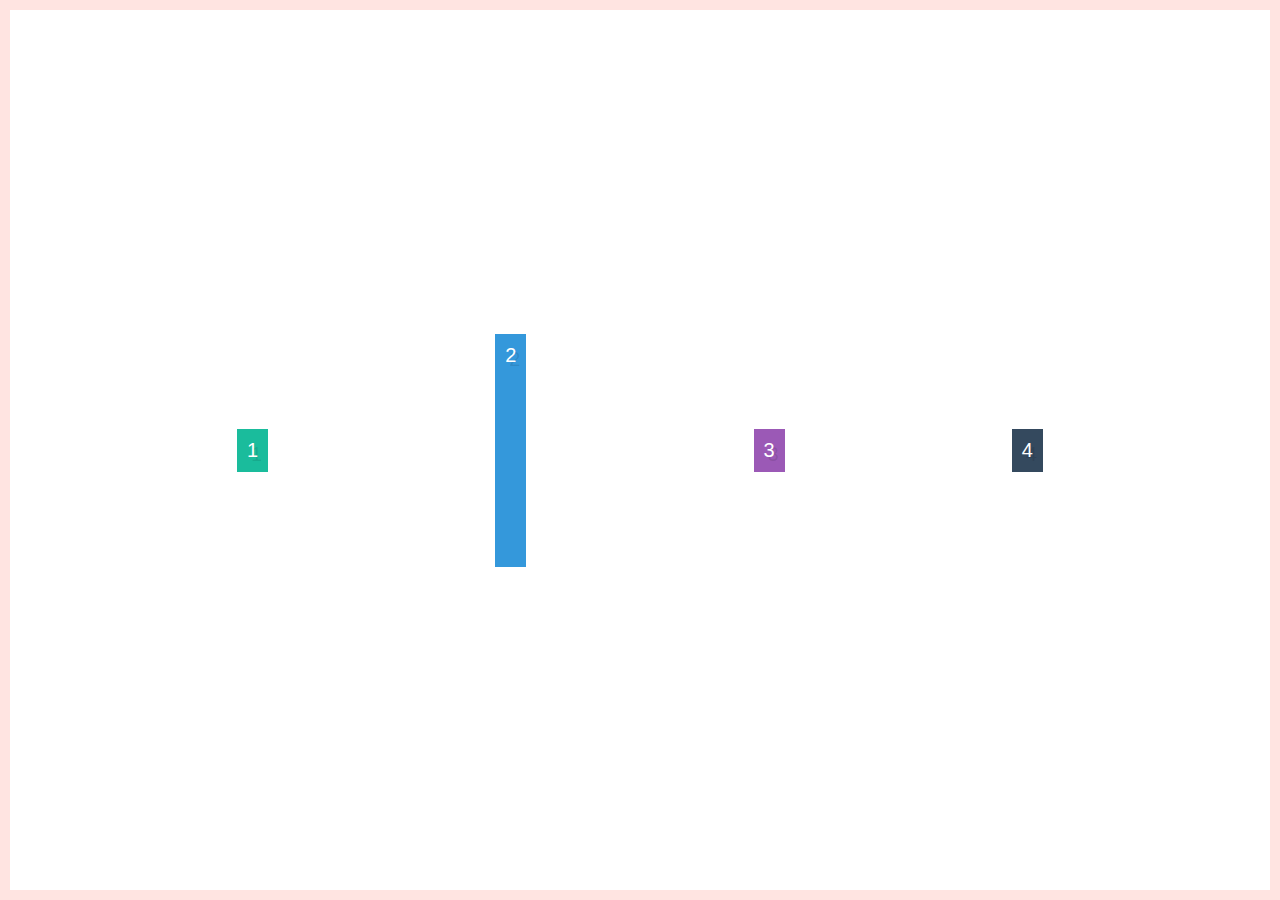
<file: What-The-Flexbox-master/alignment-and-centering/index.html>
<!doctype html>
<html lang="en">
<head>
  <meta charset="UTF-8">
  <title>FlexBox Tutorial</title>
  <link rel="stylesheet" href="style.css">
</head>
<body>

  <div class="container">
    <div class="box box1">1</div>
    <div class="box box2">2</div>
    <div class="box box3">3</div>
    <div class="box box4">4</div>
    <!-- <div class="box box5">5</div>
    <div class="box box6">6</div>
    <div class="box box7">7</div>
    <div class="box box8">8</div>
    <div class="box box9">9</div>
    <div class="box box10">10</div> -->
  </div>

</body>
</html>
</file>
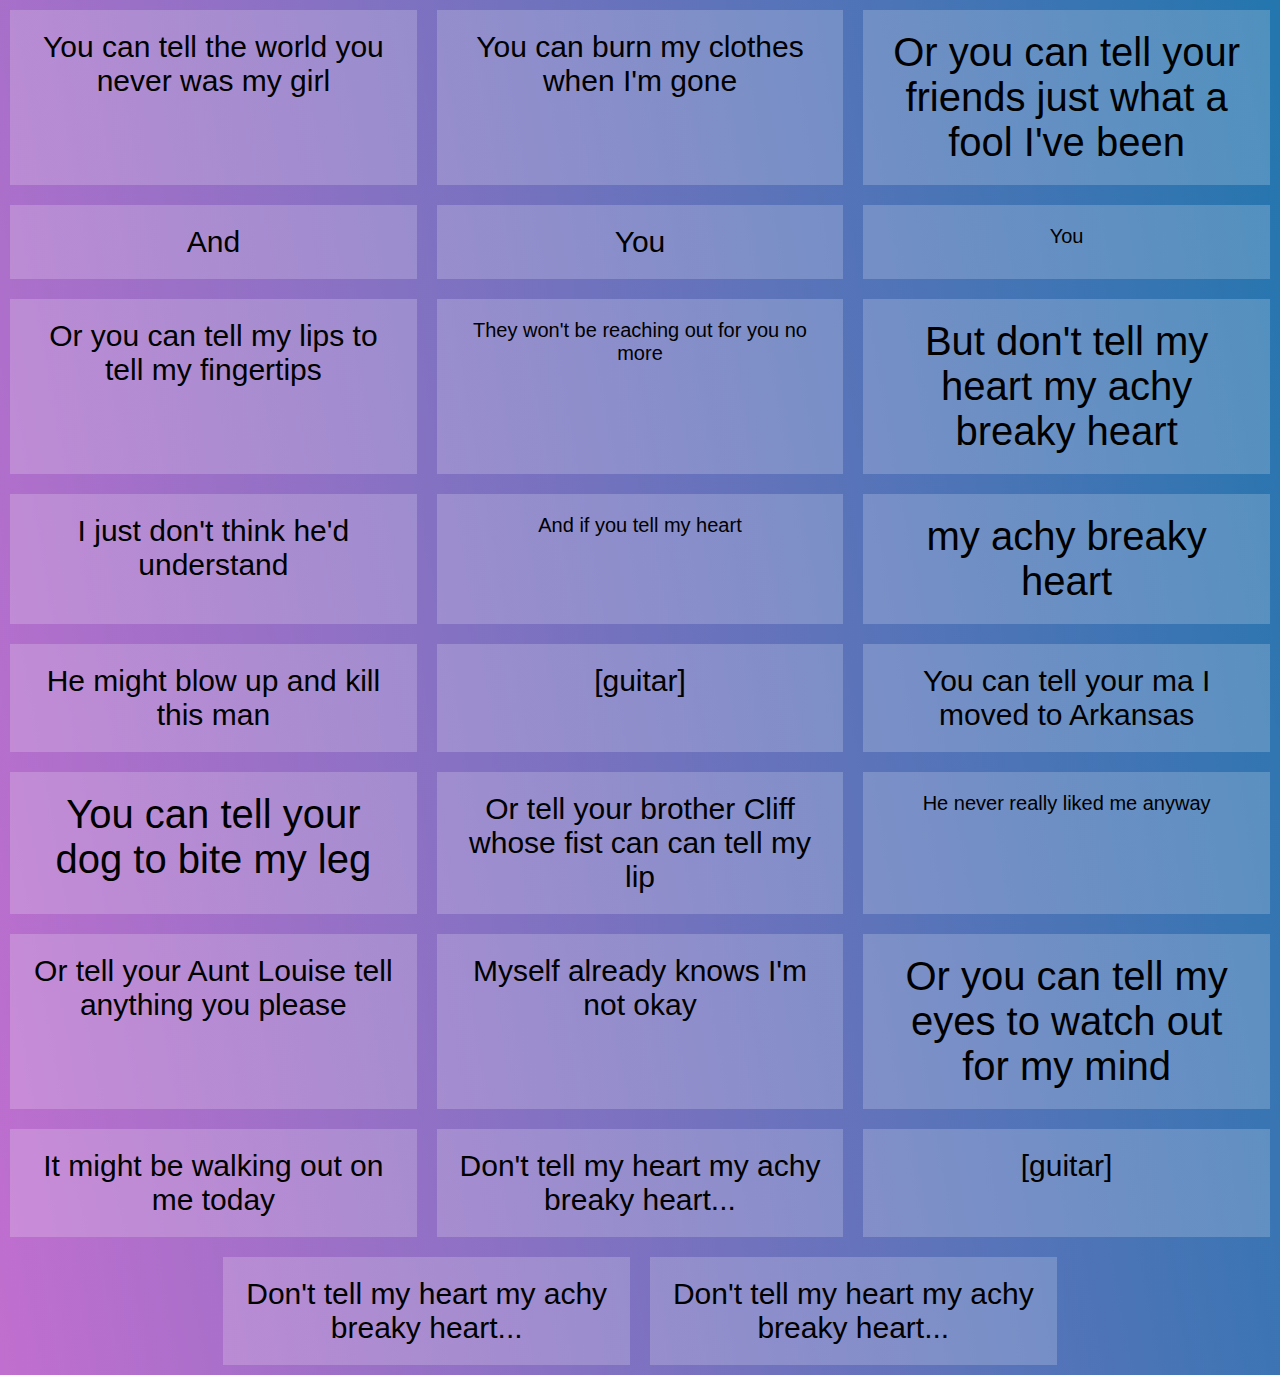
<file: What-The-Flexbox-master/equal-height-elements/index.html>
<!DOCTYPE html>
<html lang="en">
<head>
  <meta charset="UTF-8">
  <title>FlexBox Nav</title>
  <link rel="stylesheet" href="https://maxcdn.bootstrapcdn.com/font-awesome/4.3.0/css/font-awesome.min.css">
  <link rel="stylesheet" href="style-START.css">
</head>
<body>

  <div class="elements">

    <div class="item">You can tell the world you never was my girl</div>
    <div class="item">You can burn my clothes when I'm gone</div>
    <div class="item large">Or you can tell your friends just what a fool I've been</div>
    <div class="item">And </div>

    <div class="item">You </div>
    <div class="item small">You </div>
    <div class="item">Or you can tell my lips to tell my fingertips</div>
    <div class="item small">They won't be reaching out for you no more</div>

    <div class="item large">But don't tell my heart my achy breaky heart</div>
    <div class="item">I just don't think he'd understand</div>
    <div class="item small">And if you tell my heart</div>
    <div class="item large">my achy breaky heart</div>
    <div class="item">He might blow up and kill this man</div>

    <div class="item">[guitar]</div>

    <div class="item">You can tell your ma I moved to Arkansas</div>
    <div class="item large">You can tell your dog to bite my leg</div>
    <div class="item">Or tell your brother Cliff whose fist can can tell my lip</div>
    <div class="item small">He never really liked me anyway</div>

    <div class="item">Or tell your Aunt Louise tell anything you please</div>
    <div class="item">Myself already knows I'm not okay</div>
    <div class="item large">Or you can tell my eyes to watch out for my mind</div>
    <div class="item">It might be walking out on me today</div>

    <div class="item">Don't tell my heart my achy breaky heart...</div>

    <div class="item">[guitar]</div>

    <div class="item">Don't tell my heart my achy breaky heart...</div>
    <div class="item">Don't tell my heart my achy breaky heart...</div>

  </div>

</body>
</html>
</file>
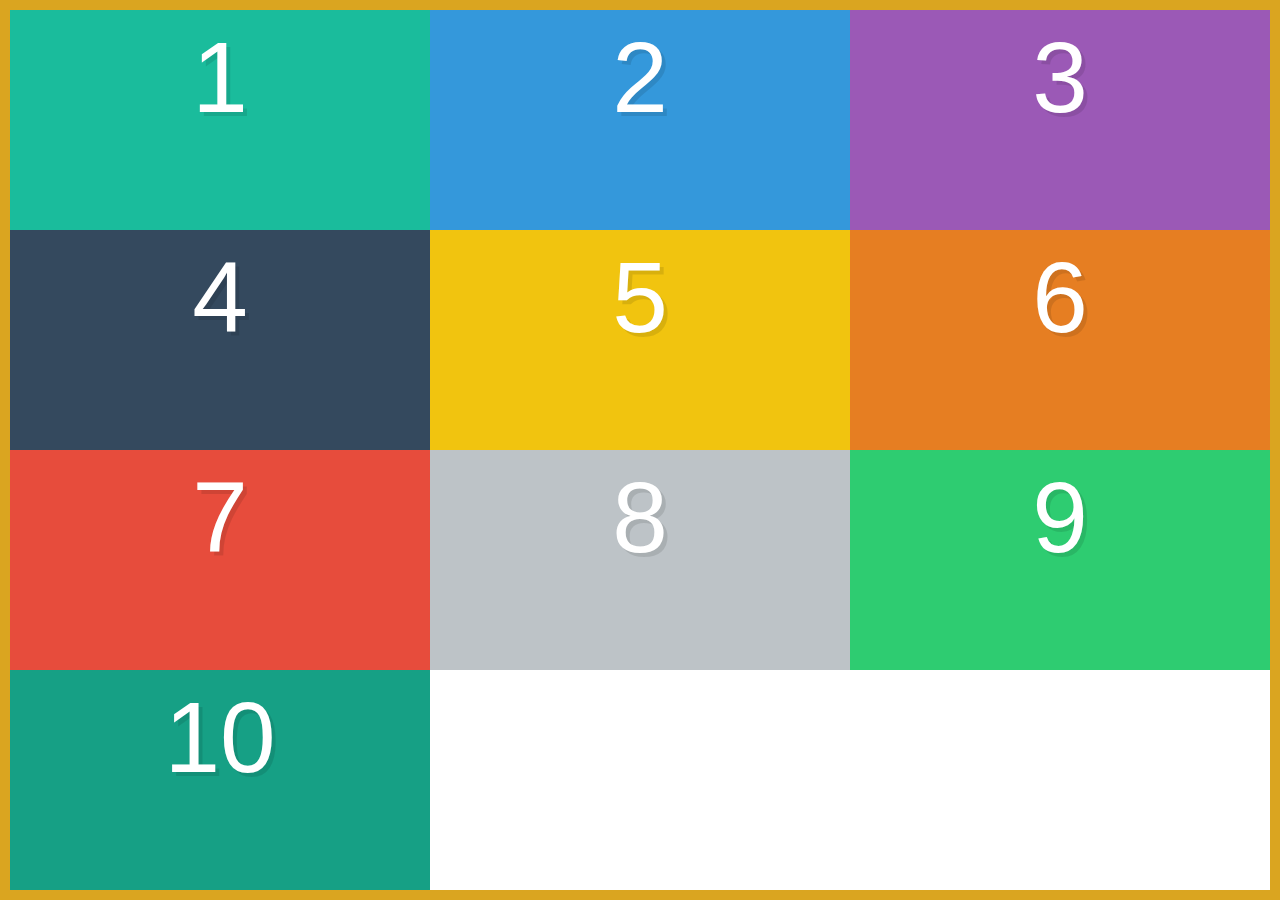
<file: What-The-Flexbox-master/flex-direction/index.html>
<!doctype html>
<html lang="en">
<head>
  <meta charset="UTF-8">
  <title>FlexBox Tutorial</title>
  <link rel="stylesheet" href="style.css">
</head>
<body>

  <div class="container">
    <div class="box box1">1</div>
    <div class="box box2">2</div>
    <div class="box box3">3</div>
    <div class="box box4">4</div>
    <div class="box box5">5</div>
    <div class="box box6">6</div>
    <div class="box box7">7</div>
    <div class="box box8">8</div>
    <div class="box box9">9</div>
    <div class="box box10">10</div>
  </div>

</body>
</html>
</file>
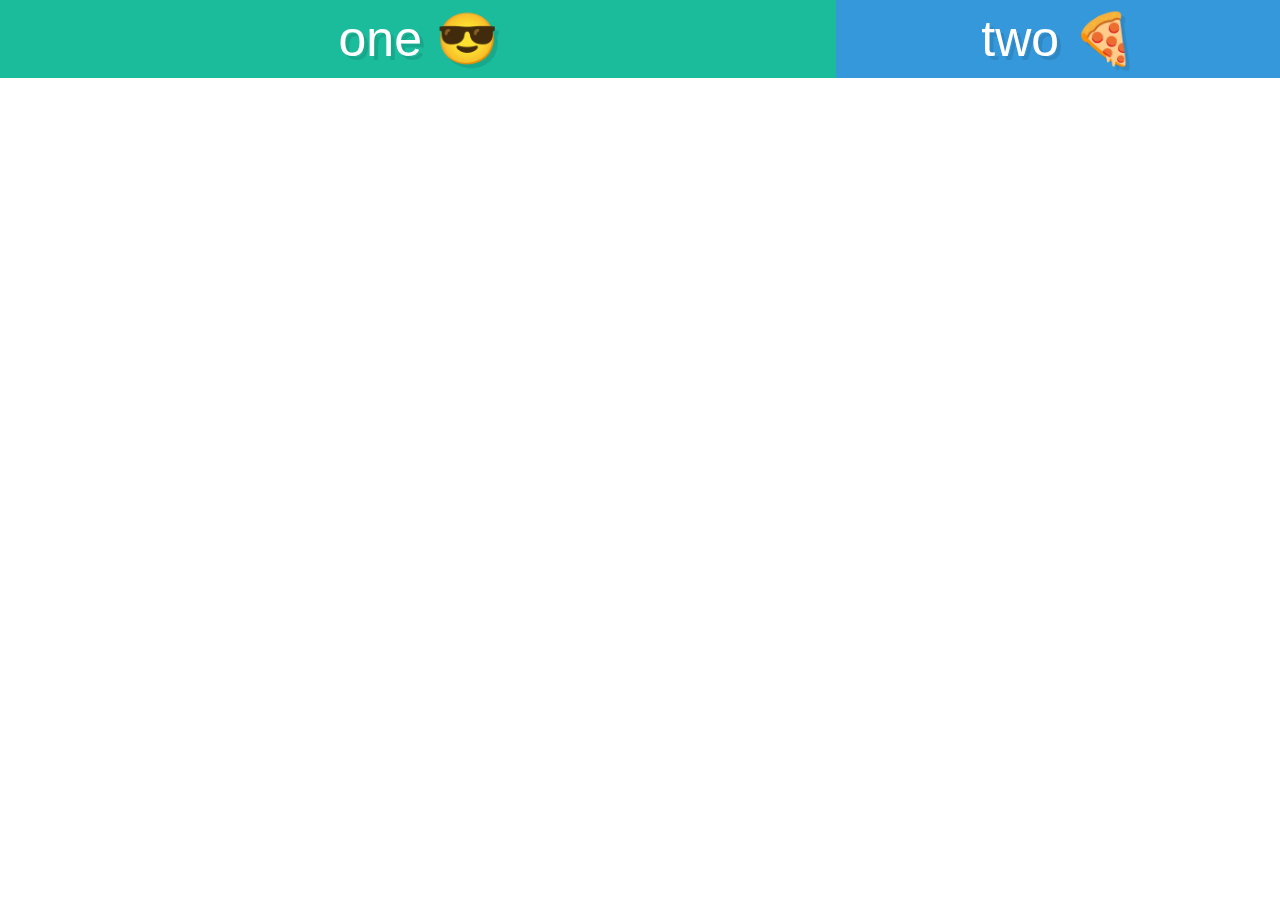
<file: What-The-Flexbox-master/flex-grow-and-shrink/index.html>
<!doctype html>
<html lang="en">
<head>
  <meta charset="UTF-8">
  <title>FlexBox Tutorial</title>
  <link rel="stylesheet" href="style.css">
</head>
<body>

  <div class="container">
    <div class="box box1">one 😎</div>
    <div class="box box2">two 🍕</div>
  </div>

</body>
</html>
</file>
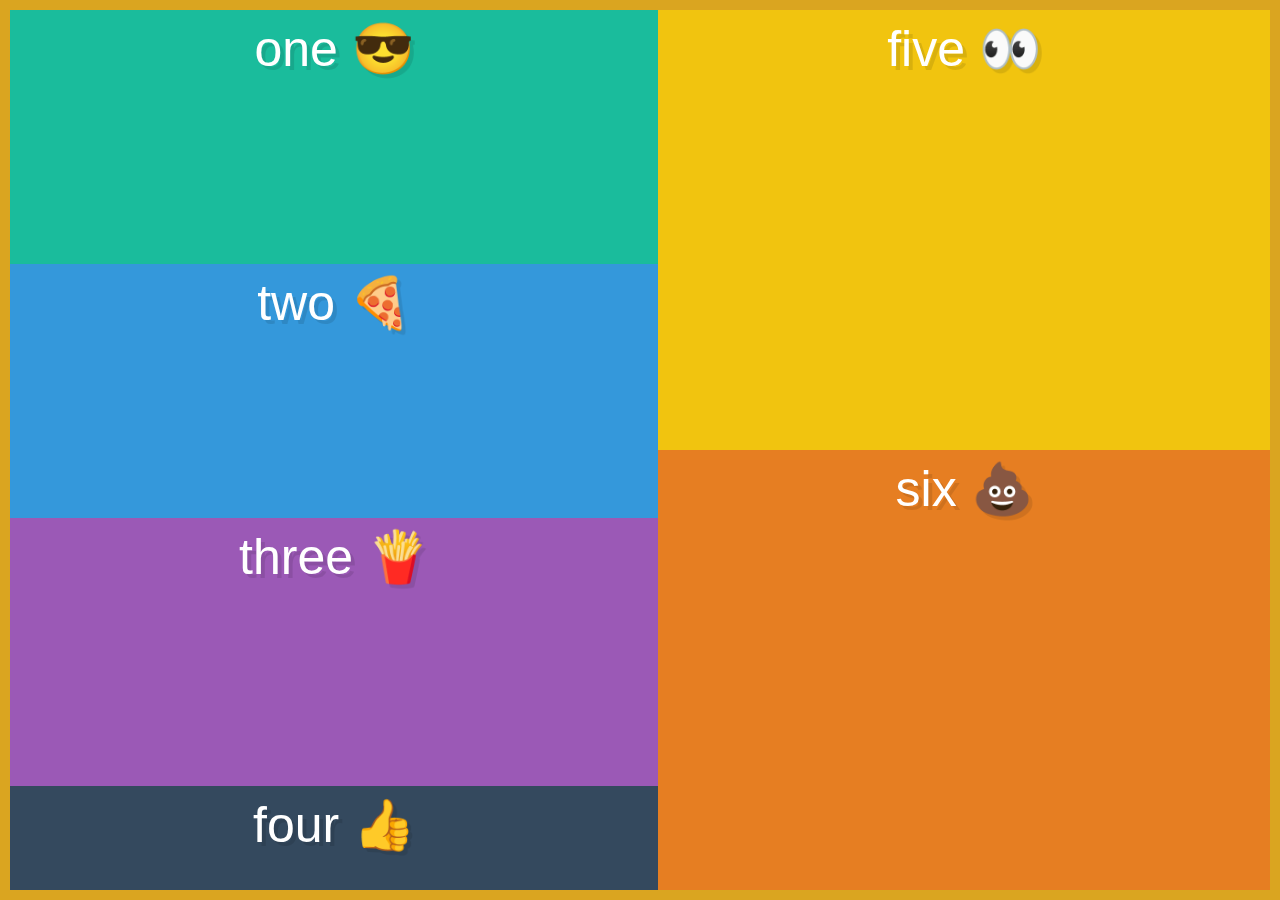
<file: What-The-Flexbox-master/flex-wrapping-and-columns/index.html>
<!doctype html>
<html lang="en">
<head>
  <meta charset="UTF-8">
  <title>FlexBox Tutorial</title>
  <link rel="stylesheet" href="style.css">
</head>
<body>

  <div class="container">
    <div class="box box1">one 😎</div>
    <div class="box box2">two 🍕</div>
    <div class="box box3">three 🍟</div>
    <div class="box box4">four 👍</div>
    <div class="box box5">five 👀</div>
    <div class="box box6">six 💩</div>
  </div>

</body>
</html>
</file>
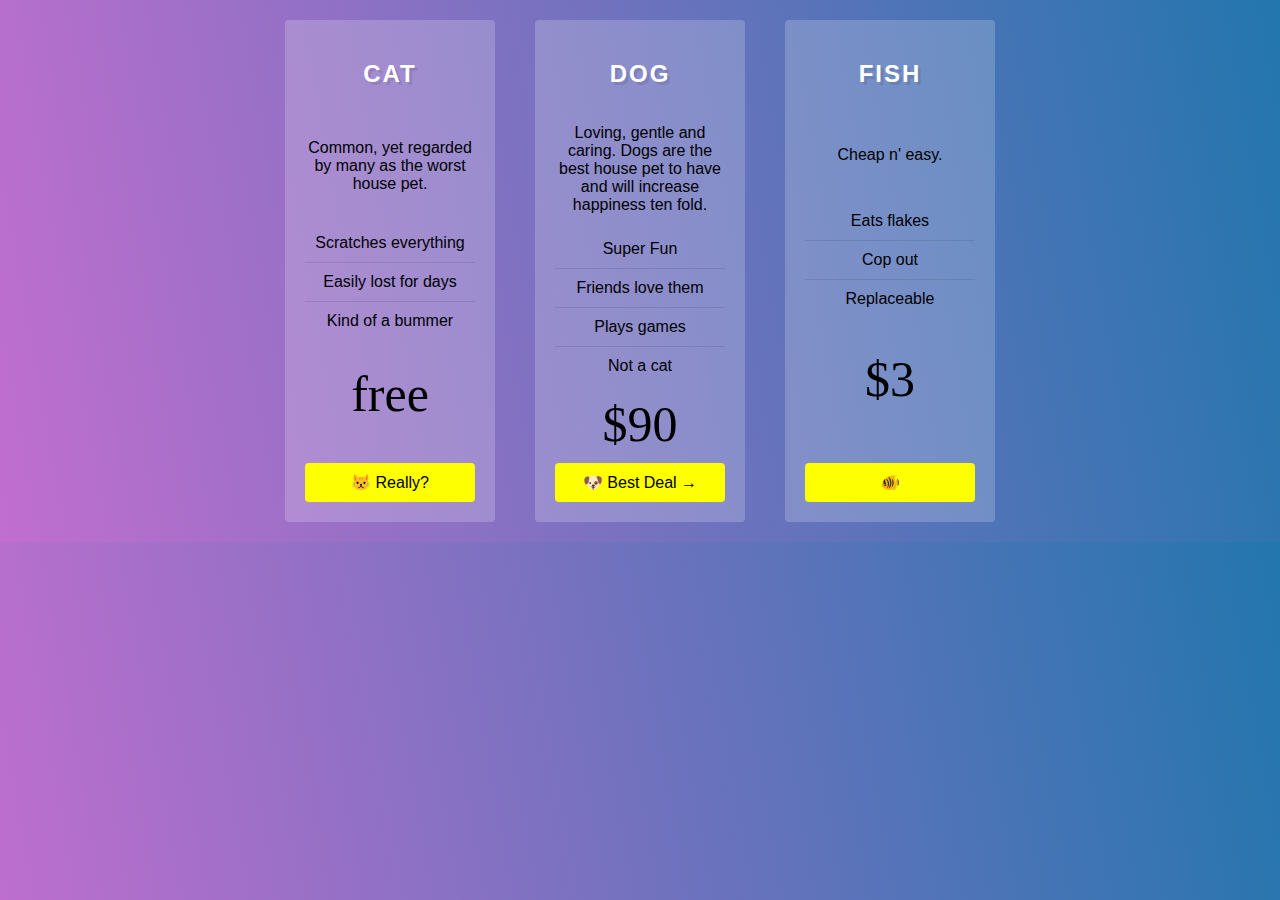
<file: What-The-Flexbox-master/pricing-grid/index.html>
<!DOCTYPE html>
<html lang="en">
<head>
  <meta charset="UTF-8">
  <title>FlexBox Nav</title>
  <link rel="stylesheet" href="https://maxcdn.bootstrapcdn.com/font-awesome/4.3.0/css/font-awesome.min.css">
  <link rel="stylesheet" href="style-START.css">
</head>
<body>

  <!-- Flex Container! -->
  <div class="pricing-grid">

    <div class="plan plan1">
      
      <h2>Cat</h2>
      <p>Common, yet regarded by many as the worst house pet.</p>
      <ul class="features">
        <li>Scratches everything</li>
        <li>Easily lost for days</li>
        <li>Kind of a bummer</li>
      </ul>

      <p class="price">free</p>

      <a href="#" class="cta">😾 Really?</a>
    </div>

    <div class="plan plan2">
      
      <h2>Dog</h2>
      <p>Loving, gentle and caring. Dogs are the best house pet to have and will increase happiness ten fold. </p>
      <ul class="features">
        <li>Super Fun</li>
        <li>Friends love them</li>
        <li>Plays games</li>
        <li>Not a cat</li>
      </ul>

      <p class="price">$90</p>

      <a href="#" class="cta">🐶 Best Deal →</a>
    </div>

    <div class="plan plan3">
      
      <h2>Fish</h2>
      <p>Cheap n' easy.</p>
      <ul class="features">
        <li>Eats flakes</li>
        <li>Cop out</li>
        <li>Replaceable</li>
      </ul>

      <p class="price">$3</p>

      <a href="#" class="cta">🐠</a>
    </div>

  </div>

</body>
</html>
</file>
<file: What-The-Flexbox-master/equal-height-elements/style-START.css>
/* Some CSS Setup - nothing to do with flexbox */
html {
  box-sizing: border-box;
}

*, *:before, *:after {
  box-sizing: inherit;
}

body {
  font-family: sans-serif;
  margin: 0;
  background-image: linear-gradient(260deg, #2376ae 0%, #c16ecf 100%);
}

a {
  color:white;
}

.item.large {
  font-size: 40px;
}

.item.small {
  font-size: 20px;
}

.item {
  background:rgba(255,255,255,0.2);
  margin:10px;
  padding:20px;
  font-size: 30px;
}

/* Flexbox Starts Here: */

.elements {
  display: flex;
  flex-wrap: wrap;
  justify-content: center;
}

.item {
  flex: 0 1 calc(33.33% - 20px);
  text-align: center;
}
</file>
<file: What-The-Flexbox-master/pricing-grid/style-START.css>
/* Some CSS Setup - nothing to do with flexbox */
html {
  box-sizing: border-box;
}

*, *:before, *:after {
  box-sizing: inherit;
}

body {
  font-family: sans-serif;
  margin: 0;
  background-image: linear-gradient(260deg, #2376ae 0%, #c16ecf 100%);
}

a {
  color:white;
}

.plan ul {
  margin: 0;
  padding: 0;
  list-style: none;
}

.plan ul li {
  border-bottom: 1px solid rgba(0,0,0,0.1);
  padding:10px;
}

.plan ul li:last-child {
  border-bottom: 0;
}

.plan a {
  text-decoration: none;
  background:#FEFF00;
  padding:10px;
  color:black;
  border-radius:4px;
}


.plan h2 {
  text-transform: uppercase;
  color:white;
  letter-spacing: 2px;
  text-shadow:3px 3px 0 rgba(0,0,0,0.1);
}

.price {
  font-size: 50px;
  font-family: serif;
  margin: 10px 0;
}

/* flex container */
.pricing-grid {
  max-width:750px;
  margin: 0 auto;

  display: flex;
  /* align-items: center; */
}

.plan {
  background: rgba(255, 255, 255, 0.2);
  margin: 20px;
  padding: 20px;
  border-radius: 4px;
  text-align: center;

  flex: 1;
  display: flex;
  flex-wrap: wrap;
}

.plan > * {
  flex: 1 1 100%;
}

.plan .cta {
  align-self: flex-end;
}
</file>
<file: What-The-Flexbox-master/alignment-and-centering/style.css>
/* CSS Normalize */
article,aside,details,figcaption,figure,footer,header,hgroup,nav,section,summary{display:block;}audio,canvas,video{display:inline-block;}audio:not([controls]){display:none;height:0;}[hidden]{display:none;}html{font-family:sans-serif;-webkit-text-size-adjust:100%;-ms-text-size-adjust:100%;}a:focus{outline:thin dotted;}a:active,a:hover{outline:0;}h1{font-size:2em;}abbr[title]{border-bottom:1px dotted;}b,strong{font-weight:700;}dfn{font-style:italic;}mark{background:#ff0;color:#000;}code,kbd,pre,samp{font-family:monospace, serif;font-size:1em;}pre{white-space:pre-wrap;word-wrap:break-word;}q{quotes:\201C \201D \2018 \2019;}small{font-size:80%;}sub,sup{font-size:75%;line-height:0;position:relative;vertical-align:baseline;}sup{top:-.5em;}sub{bottom:-.25em;}img{border:0;}svg:not(:root){overflow:hidden;}fieldset{border:1px solid silver;margin:0 2px;padding:.35em .625em .75em;}button,input,select,textarea{font-family:inherit;font-size:100%;margin:0;}button,input{line-height:normal;}button,html input[type=button],/* 1 */
input[type=reset],input[type=submit]{-webkit-appearance:button;cursor:pointer;}button[disabled],input[disabled]{cursor:default;}input[type=checkbox],input[type=radio]{box-sizing:border-box;padding:0;}input[type=search]{-webkit-appearance:textfield;-moz-box-sizing:content-box;-webkit-box-sizing:content-box;box-sizing:content-box;}input[type=search]::-webkit-search-cancel-button,input[type=search]::-webkit-search-decoration{-webkit-appearance:none;}textarea{overflow:auto;vertical-align:top;}table{border-collapse:collapse;border-spacing:0;}body,figure{margin:0;}legend,button::-moz-focus-inner,input::-moz-focus-inner{border:0;padding:0;}

/* Box-sizing border-box */
* { -moz-box-sizing: border-box; -webkit-box-sizing: border-box; box-sizing: border-box; }


/* Some default styles to make each box visible */
.box {
  color:white;
  font-size: 20px;
  text-align: center;
  text-shadow:4px 4px 0 rgba(0,0,0,0.1);
  padding:10px;
}

/* Colours for each box */
.box1 { background:#1abc9c;}
.box2 { background:#3498db;}
.box3 { background:#9b59b6;}
.box4 { background:#34495e;}
.box5 { background:#f1c40f;}
.box6 { background:#e67e22;}
.box7 { background:#e74c3c;}
.box8 { background:#bdc3c7;}
.box9 { background:#2ecc71;}
.box10 { background:#16a085;}


/* We start writing out flexbox here. The above is just page setup */
.container {
  display:flex;
  border:10px solid mistyrose;
  height:100vh;
  align-items:center;
  justify-content: space-evenly;
}

.box {
  /* width:33.333%; */
  /* align-self: baseline; */
}

.box2 {
  padding-bottom: 200px;
}

.box6 {
  padding-bottom: 0;
}

.box9 {
  padding-bottom: 50px;
  /* align-self:stretch; */
}
</file>
<file: What-The-Flexbox-master/flex-direction/style.css>
/* CSS Normalize */
article,aside,details,figcaption,figure,footer,header,hgroup,nav,section,summary{display:block;}audio,canvas,video{display:inline-block;}audio:not([controls]){display:none;height:0;}[hidden]{display:none;}html{font-family:sans-serif;-webkit-text-size-adjust:100%;-ms-text-size-adjust:100%;}a:focus{outline:thin dotted;}a:active,a:hover{outline:0;}h1{font-size:2em;}abbr[title]{border-bottom:1px dotted;}b,strong{font-weight:700;}dfn{font-style:italic;}mark{background:#ff0;color:#000;}code,kbd,pre,samp{font-family:monospace, serif;font-size:1em;}pre{white-space:pre-wrap;word-wrap:break-word;}q{quotes:\201C \201D \2018 \2019;}small{font-size:80%;}sub,sup{font-size:75%;line-height:0;position:relative;vertical-align:baseline;}sup{top:-.5em;}sub{bottom:-.25em;}img{border:0;}svg:not(:root){overflow:hidden;}fieldset{border:1px solid silver;margin:0 2px;padding:.35em .625em .75em;}button,input,select,textarea{font-family:inherit;font-size:100%;margin:0;}button,input{line-height:normal;}button,html input[type=button],/* 1 */
input[type=reset],input[type=submit]{-webkit-appearance:button;cursor:pointer;}button[disabled],input[disabled]{cursor:default;}input[type=checkbox],input[type=radio]{box-sizing:border-box;padding:0;}input[type=search]{-webkit-appearance:textfield;-moz-box-sizing:content-box;-webkit-box-sizing:content-box;box-sizing:content-box;}input[type=search]::-webkit-search-cancel-button,input[type=search]::-webkit-search-decoration{-webkit-appearance:none;}textarea{overflow:auto;vertical-align:top;}table{border-collapse:collapse;border-spacing:0;}body,figure{margin:0;}legend,button::-moz-focus-inner,input::-moz-focus-inner{border:0;padding:0;}

/* Box-sizing border-box */
* { -moz-box-sizing: border-box; -webkit-box-sizing: border-box; box-sizing: border-box; }


/* Some default styles to make each box visible */
.box {
  color:white;
  font-size: 100px;
  text-align: center;
  text-shadow:4px 4px 0 rgba(0,0,0,0.1);
  padding:10px;
}

/* Colours for each box */
.box1 { background:#1abc9c;}
.box2 { background:#3498db;}
.box3 { background:#9b59b6;}
.box4 { background:#34495e;}
.box5 { background:#f1c40f;}
.box6 { background:#e67e22;}
.box7 { background:#e74c3c;}
.box8 { background:#bdc3c7;}
.box9 { background:#2ecc71;}
.box10 { background:#16a085;}


/* We start writing out flexbox here. The above is just page setup */
.container {
  display:flex;
  border:10px solid goldenrod;
  min-height:100vh;
  flex-wrap:wrap;
}

.box {
  width:33.3333333%;
}
</file>
<file: What-The-Flexbox-master/flex-grow-and-shrink/style.css>
/* CSS Normalize */
article,aside,details,figcaption,figure,footer,header,hgroup,nav,section,summary{display:block;}audio,canvas,video{display:inline-block;}audio:not([controls]){display:none;height:0;}[hidden]{display:none;}html{font-family:sans-serif;-webkit-text-size-adjust:100%;-ms-text-size-adjust:100%;}a:focus{outline:thin dotted;}a:active,a:hover{outline:0;}h1{font-size:2em;}abbr[title]{border-bottom:1px dotted;}b,strong{font-weight:700;}dfn{font-style:italic;}mark{background:#ff0;color:#000;}code,kbd,pre,samp{font-family:monospace, serif;font-size:1em;}pre{white-space:pre-wrap;word-wrap:break-word;}q{quotes:\201C \201D \2018 \2019;}small{font-size:80%;}sub,sup{font-size:75%;line-height:0;position:relative;vertical-align:baseline;}sup{top:-.5em;}sub{bottom:-.25em;}img{border:0;}svg:not(:root){overflow:hidden;}fieldset{border:1px solid silver;margin:0 2px;padding:.35em .625em .75em;}button,input,select,textarea{font-family:inherit;font-size:100%;margin:0;}button,input{line-height:normal;}button,html input[type=button],/* 1 */
input[type=reset],input[type=submit]{-webkit-appearance:button;cursor:pointer;}button[disabled],input[disabled]{cursor:default;}input[type=checkbox],input[type=radio]{box-sizing:border-box;padding:0;}input[type=search]{-webkit-appearance:textfield;-moz-box-sizing:content-box;-webkit-box-sizing:content-box;box-sizing:content-box;}input[type=search]::-webkit-search-cancel-button,input[type=search]::-webkit-search-decoration{-webkit-appearance:none;}textarea{overflow:auto;vertical-align:top;}table{border-collapse:collapse;border-spacing:0;}body,figure{margin:0;}legend,button::-moz-focus-inner,input::-moz-focus-inner{border:0;padding:0;}

/* Box-sizing border-box */
* { -moz-box-sizing: border-box; -webkit-box-sizing: border-box; box-sizing: border-box; }


/* Some default styles to make each box visible */
.box {
  color:white;
  font-size: 50px;
  text-align: center;
  text-shadow:4px 4px 0 rgba(0,0,0,0.1);
  padding:10px;
}

/* Colours for each box */
.box1 { background:#1abc9c;}
.box2 { background:#3498db;}
.box3 { background:#9b59b6;}
.box4 { background:#34495e;}
.box5 { background:#f1c40f;}
.box6 { background:#e67e22;}
.box7 { background:#e74c3c;}
.box8 { background:#bdc3c7;}
.box9 { background:#2ecc71;}
.box10 { background:#16a085;}


/* We start writing out flexbox here. The above is just page setup */
.container {
  display:flex;
}

.box1 {
  flex:10 5 400px;
}

.box2 {
  flex:1 1 400px;
}
</file>
<file: What-The-Flexbox-master/flex-wrapping-and-columns/style.css>
/* CSS Normalize */
article,aside,details,figcaption,figure,footer,header,hgroup,nav,section,summary{display:block;}audio,canvas,video{display:inline-block;}audio:not([controls]){display:none;height:0;}[hidden]{display:none;}html{font-family:sans-serif;-webkit-text-size-adjust:100%;-ms-text-size-adjust:100%;}a:focus{outline:thin dotted;}a:active,a:hover{outline:0;}h1{font-size:2em;}abbr[title]{border-bottom:1px dotted;}b,strong{font-weight:700;}dfn{font-style:italic;}mark{background:#ff0;color:#000;}code,kbd,pre,samp{font-family:monospace, serif;font-size:1em;}pre{white-space:pre-wrap;word-wrap:break-word;}q{quotes:\201C \201D \2018 \2019;}small{font-size:80%;}sub,sup{font-size:75%;line-height:0;position:relative;vertical-align:baseline;}sup{top:-.5em;}sub{bottom:-.25em;}img{border:0;}svg:not(:root){overflow:hidden;}fieldset{border:1px solid silver;margin:0 2px;padding:.35em .625em .75em;}button,input,select,textarea{font-family:inherit;font-size:100%;margin:0;}button,input{line-height:normal;}button,html input[type=button],/* 1 */
input[type=reset],input[type=submit]{-webkit-appearance:button;cursor:pointer;}button[disabled],input[disabled]{cursor:default;}input[type=checkbox],input[type=radio]{box-sizing:border-box;padding:0;}input[type=search]{-webkit-appearance:textfield;-moz-box-sizing:content-box;-webkit-box-sizing:content-box;box-sizing:content-box;}input[type=search]::-webkit-search-cancel-button,input[type=search]::-webkit-search-decoration{-webkit-appearance:none;}textarea{overflow:auto;vertical-align:top;}table{border-collapse:collapse;border-spacing:0;}body,figure{margin:0;}legend,button::-moz-focus-inner,input::-moz-focus-inner{border:0;padding:0;}

/* Box-sizing border-box */
* { -moz-box-sizing: border-box; -webkit-box-sizing: border-box; box-sizing: border-box; }


/* Some default styles to make each box visible */
.box {
  color:white;
  font-size: 50px;
  text-align: center;
  text-shadow:4px 4px 0 rgba(0,0,0,0.1);
  padding:10px;
}

/* Colours for each box */
.box1 { background:#1abc9c;}
.box2 { background:#3498db;}
.box3 { background:#9b59b6;}
.box4 { background:#34495e;}
.box5 { background:#f1c40f;}
.box6 { background:#e67e22;}
.box7 { background:#e74c3c;}
.box8 { background:#bdc3c7;}
.box9 { background:#2ecc71;}
.box10 { background:#16a085;}


/* We start writing out flexbox here. The above is just page setup */
.container {
  display:flex;
  flex-wrap:wrap;
  flex-direction:column;
  border:10px solid goldenrod;
  height:100vh;
}

.box {
  flex-basis:250px;
  flex-grow:1;
}


.box3 {
  flex-grow:5;
}

.box4 {
  flex-basis:100px;  
}
</file>
